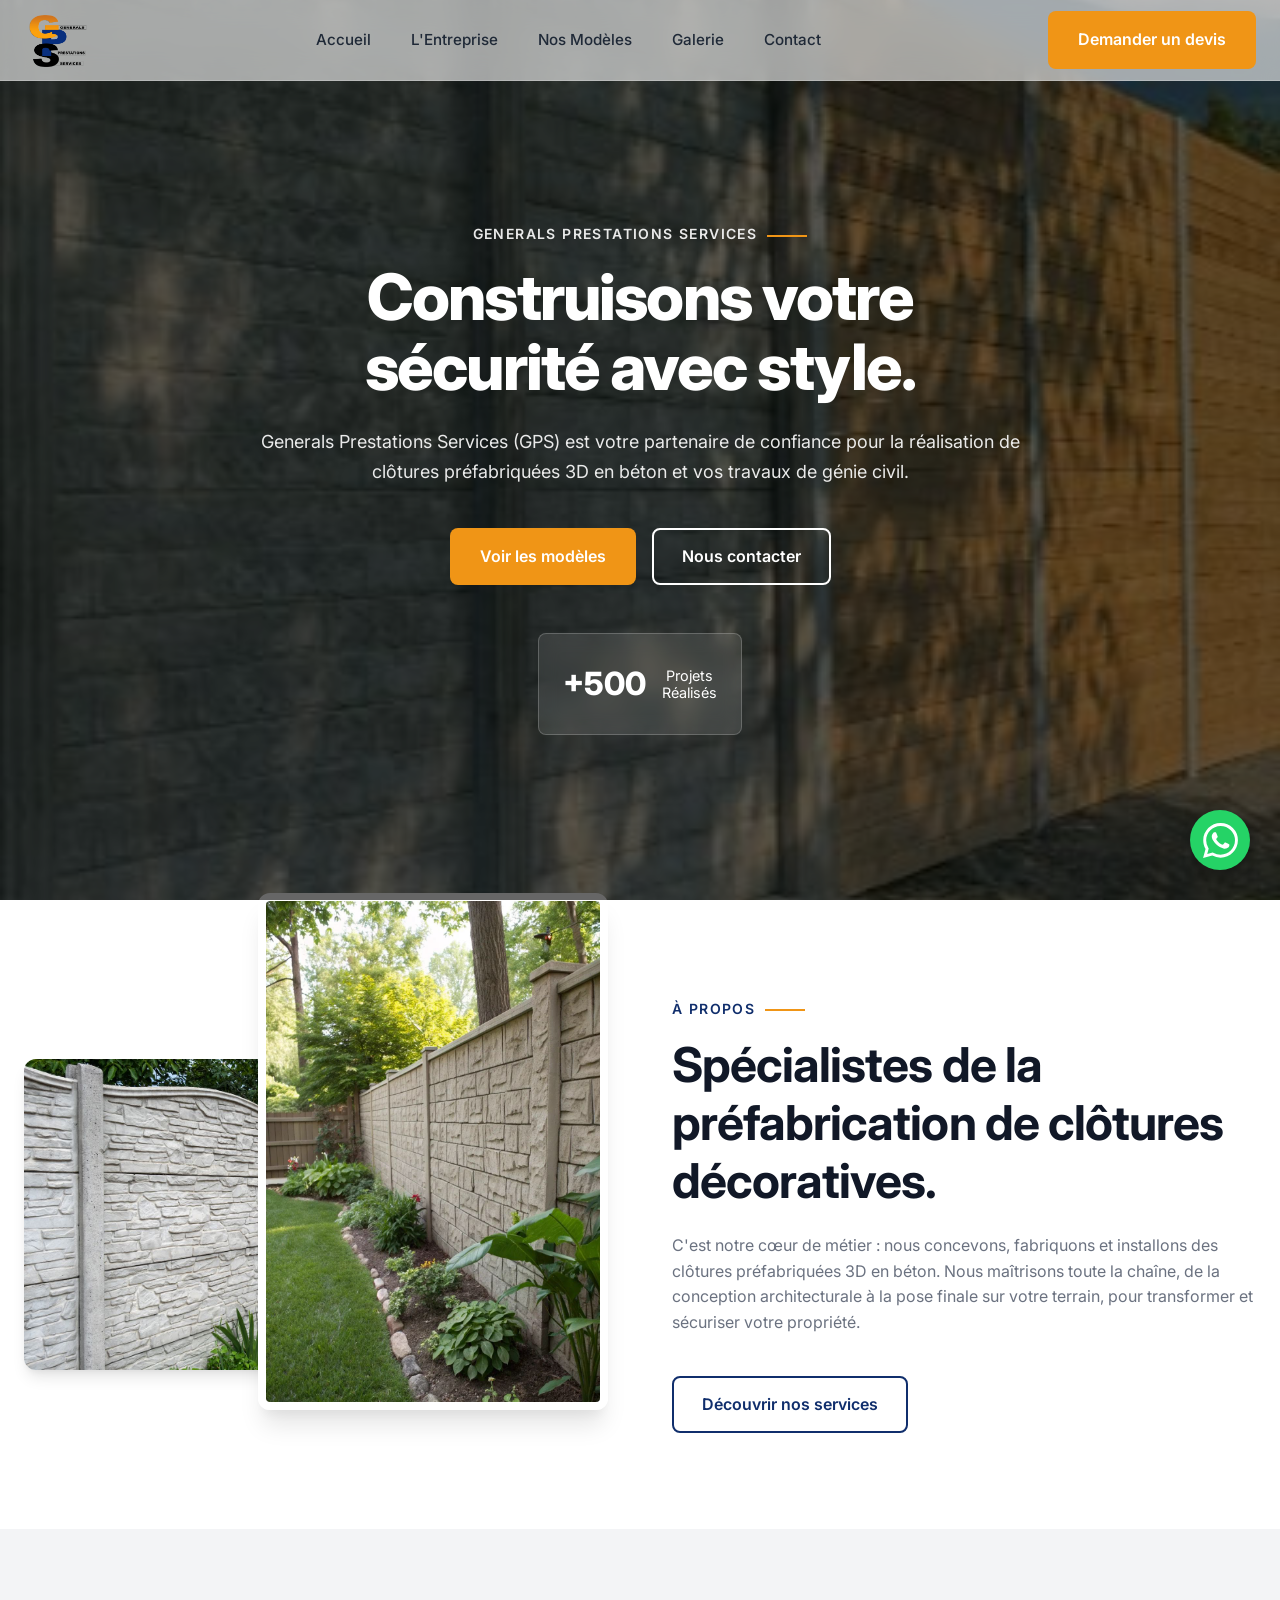
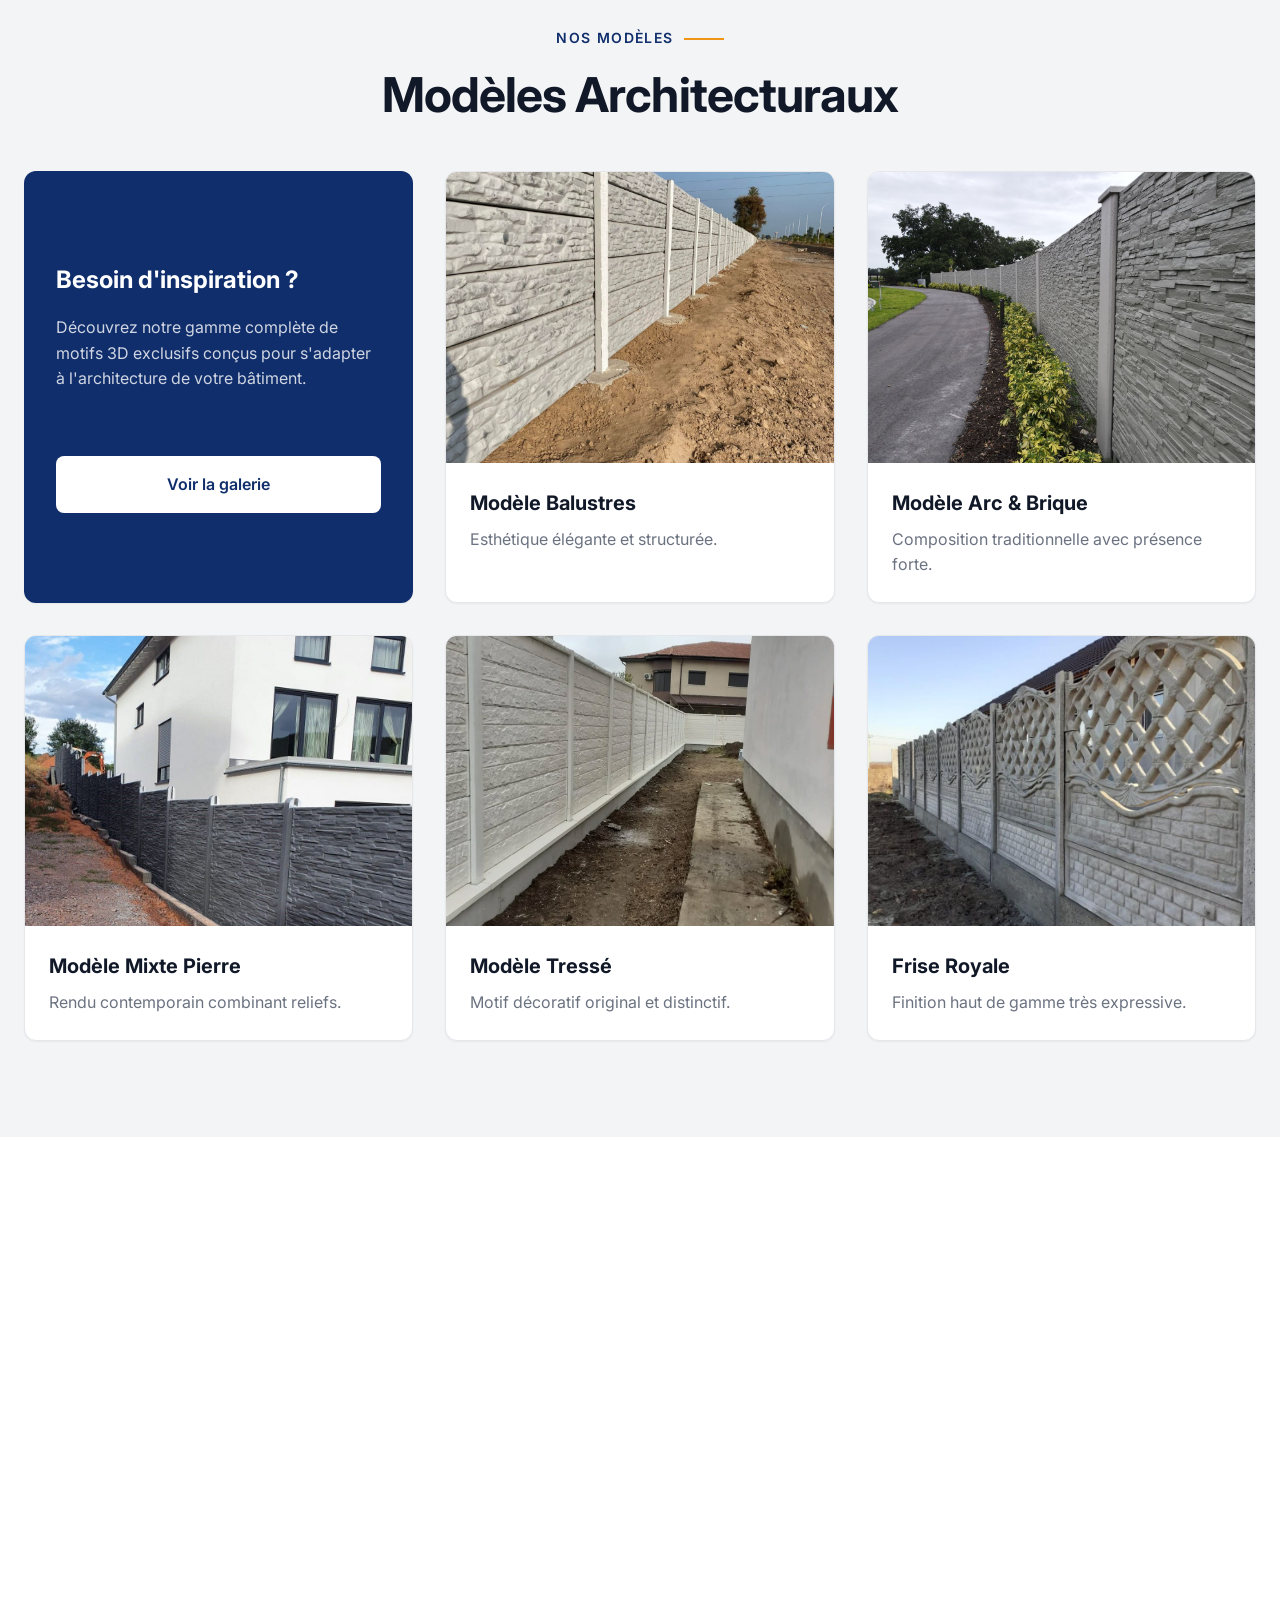
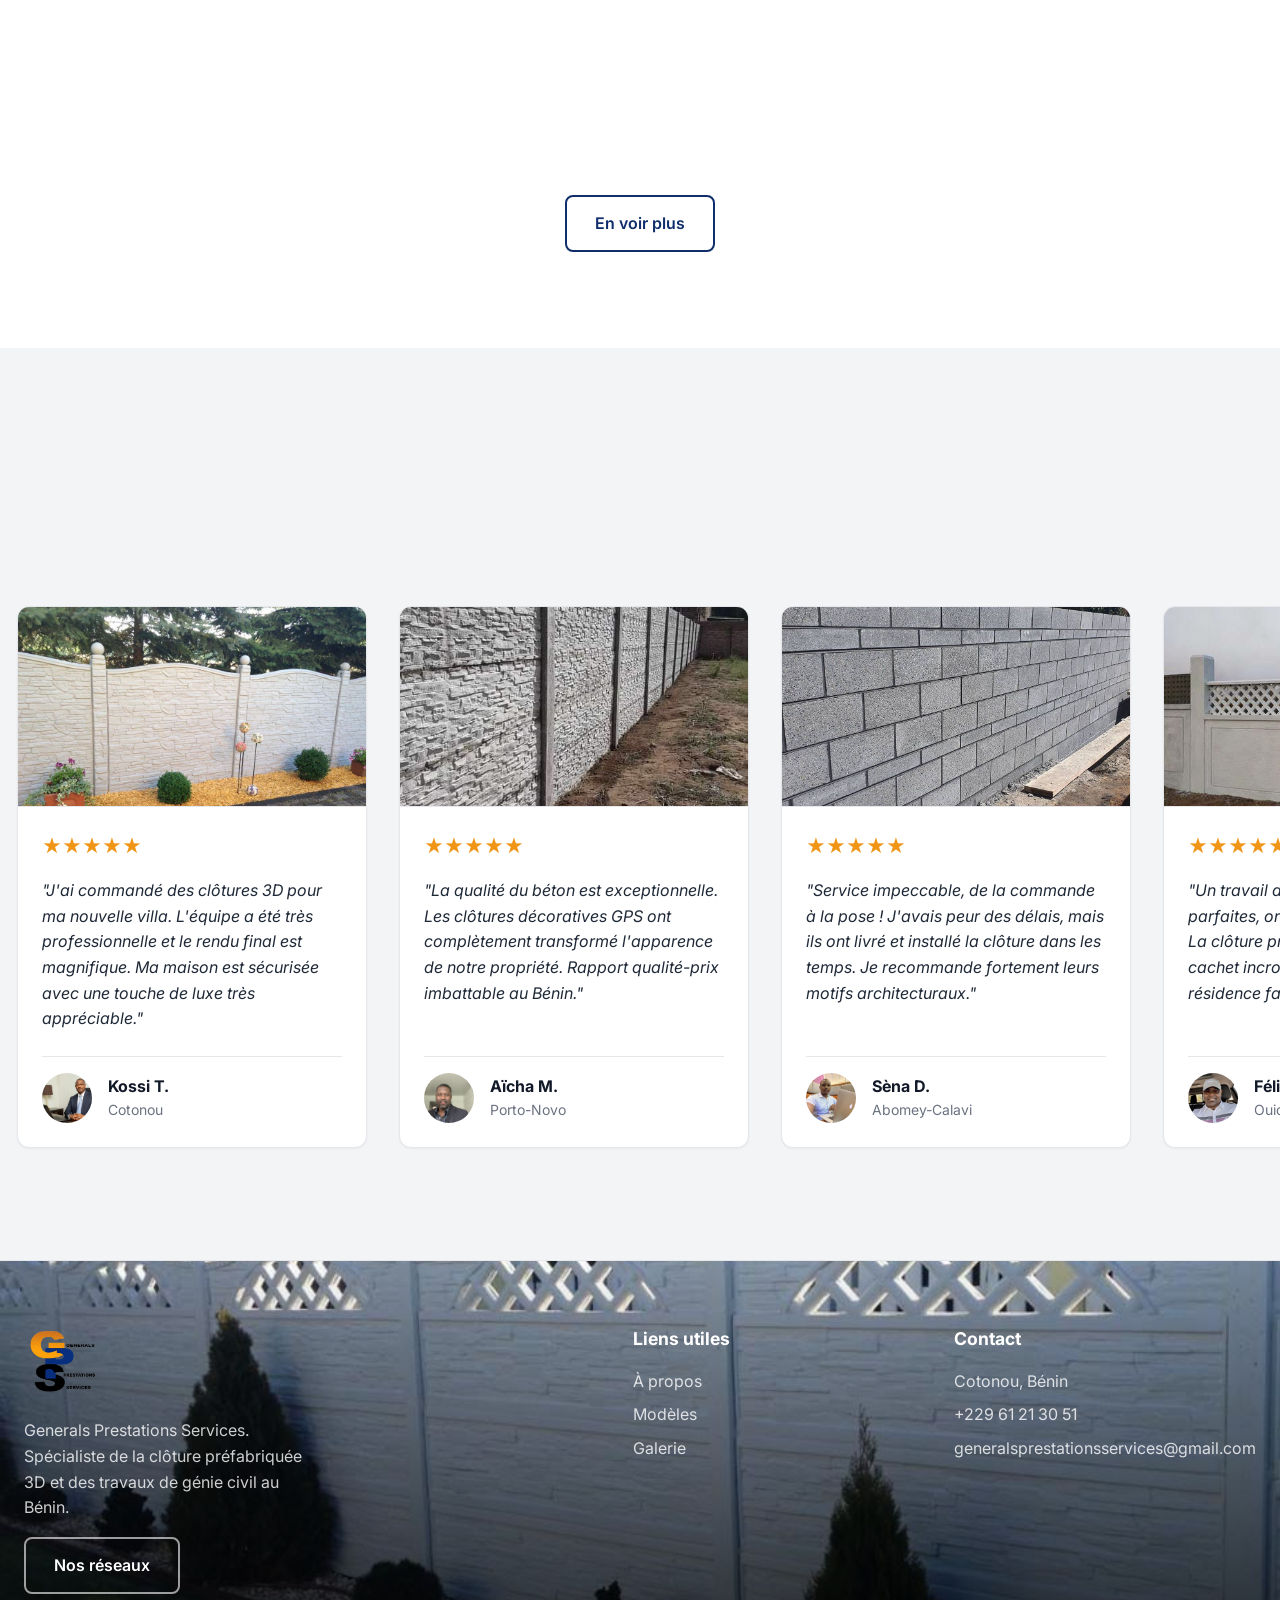
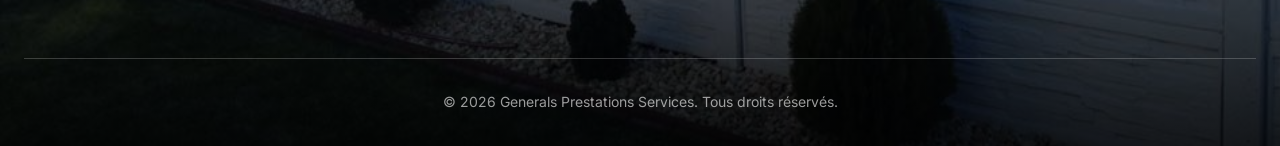
<file: index.html>
<!DOCTYPE html>
<html lang="fr">
<head>
  <meta charset="UTF-8">
  <meta name="viewport" content="width=device-width, initial-scale=1.0, viewport-fit=cover">
  <meta name="description" content="Generals Prestations Services — Conception et réalisation de clôtures préfabriquées 3D en béton au Bénin.">
  <title>Generals Prestations Services | BTP & Clôtures 3D</title>
  
  <link rel="preconnect" href="https://fonts.googleapis.com">
  <link rel="preconnect" href="https://fonts.gstatic.com" crossorigin>
  <link href="https://fonts.googleapis.com/css2?family=Inter:wght@400;500;600;700;800&display=swap" rel="stylesheet">
  
  <link rel="stylesheet" href="style.css">
</head>
<body>

  <!-- =============== NAVBAR =============== -->
  <nav class="navbar" id="navbar">
    <div class="container nav-container">
      <a href="#" class="nav-logo"><img src="assets/logo-gps.png" alt="Logo Generals Prestations Services"></a>
      
      <ul class="nav-links">
        <li><a href="#accueil" class="nav-link">Accueil</a></li>
        <li><a href="#entreprise" class="nav-link">L'Entreprise</a></li>
        <li><a href="#modeles" class="nav-link">Nos Modèles</a></li>
        <li><a href="#galerie" class="nav-link">Galerie</a></li>
        <li><a href="#" class="nav-link contact-trigger">Contact</a></li>
      </ul>
      
      <a href="#" class="btn btn-primary nav-cta contact-trigger">Demander un devis</a>
      
      <button class="nav-toggle" id="nav-toggle" aria-label="Menu">☰</button>
    </div>
  </nav>

  <!-- Mobile Menu -->
  <div class="mobile-menu" id="mobile-menu">
    <a href="#accueil" class="mobile-nav-link">Accueil</a>
    <a href="#entreprise" class="mobile-nav-link">L'Entreprise</a>
    <a href="#modeles" class="mobile-nav-link">Nos Modèles</a>
    <a href="#galerie" class="mobile-nav-link">Galerie</a>
    <a href="#" class="mobile-nav-link contact-trigger">Contact</a>
  </div>

  <!-- =============== HERO =============== -->
  <section class="hero" id="accueil">
    <div class="hero-bg-slideshow" id="hero-right-slider">
      <img src="Catalogue%202/entete1.jpg" class="right-slide active" alt="Entête 1">
      <img src="Catalogue%202/entete2.jpg%20.jpg" class="right-slide" alt="Entête 2">
      <img src="Catalogue%202/entete3.jpg" class="right-slide" alt="Entête 3">
      <img src="Catalogue%202/entete4.jpg" class="right-slide" alt="Entête 4">
    </div>
    <div class="hero-overlay-dark"></div>
    
    <div class="container hero-container" style="display: flex; flex-direction: column; justify-content: center; align-items: center; text-align: center; height: 100%;">
      <div class="hero-content reveal" style="max-width: 800px; z-index: 2;">
        <span class="section-tag" style="color: rgba(255,255,255,0.9);">Generals Prestations Services</span>
        <h1 class="title-xl" style="margin-bottom: 1.5rem; color: #fff;">Construisons votre<br>sécurité avec style.</h1>
        <p class="text-lead" style="margin-bottom: 2.5rem; color: rgba(255,255,255,0.9); margin-left: auto; margin-right: auto;">Generals Prestations Services (GPS) est votre partenaire de confiance pour la réalisation de clôtures préfabriquées 3D en béton et vos travaux de génie civil.</p>
        <div class="hero-buttons" style="justify-content: center;">
          <a href="#modeles" class="btn btn-primary">Voir les modèles</a>
          <a href="#" class="btn btn-outline contact-trigger" style="border-color: #fff; color: #fff;">Nous contacter</a>
        </div>
      </div>
      
      <div class="hero-floating-card reveal delay-200" style="position: relative; margin-top: 3rem; background: rgba(255,255,255,0.1); backdrop-filter: blur(10px); color: #fff; border: 1px solid rgba(255,255,255,0.2);">
        <div style="font-size: 2rem; font-weight: 800;">+500</div>
        <div style="font-size: 0.9rem; line-height: 1.2;">Projets<br>Réalisés</div>
      </div>
    </div>
  </section>

  <!-- =============== ABOUT =============== -->
  <section class="section" id="entreprise">
    <div class="container about-grid">
      <div class="about-images reveal">
        <img src="Catalogue%202/apropos1%20(1).jpg" alt="Chantier GPS" class="img-main" loading="lazy">
        <img src="Catalogue%202/apropos2.jpg" alt="Détail clôture" class="img-offset" loading="lazy">
      </div>
      
      <div class="about-text reveal delay-200">
        <span class="section-tag">À propos</span>
        <h2 class="title-lg" style="margin-bottom: 1.5rem;">Spécialistes de la préfabrication de clôtures décoratives.</h2>
        <p class="text-body" style="margin-bottom: 2.5rem;">C'est notre cœur de métier : nous concevons, fabriquons et installons des clôtures préfabriquées 3D en béton. Nous maîtrisons toute la chaîne, de la conception architecturale à la pose finale sur votre terrain, pour transformer et sécuriser votre propriété.</p>
          <a href="#" class="btn btn-outline contact-trigger">Découvrir nos services</a>
      </div>
    </div>
  </section>

  <!-- =============== FEATURED MODELS =============== -->
  <section class="section featured" id="modeles">
    <div class="container">
      <div class="reveal" style="text-align: center;">
        <span class="section-tag">Nos modèles</span>
        <h2 class="title-lg">Modèles Architecturaux</h2>
      </div>
      
      <div class="featured-grid">
        <!-- Solid Blue Card -->
        <div class="card card-blue reveal">
          <h3 class="card-title">Besoin d'inspiration ?</h3>
          <p>Découvrez notre gamme complète de motifs 3D exclusifs conçus pour s'adapter à l'architecture de votre bâtiment.</p>
          <a href="#galerie" class="btn btn-white" style="align-self: flex-start; max-width: none; color: var(--c-primary); background: white;">Voir la galerie</a>
        </div>
        
        <div class="card reveal delay-100">
          <img src="Catalogue%202/a3ae2917ea18633ed5f9cbd4299bae73.jpg" class="card-img model-trigger" alt="Modèle Balustres" loading="lazy" style="cursor: pointer;">
          <div class="card-content">
            <h3 class="card-title">Modèle Balustres</h3>
            <p class="text-body">Esthétique élégante et structurée.</p>
          </div>
        </div>
        
        <div class="card reveal delay-200">
          <img src="Catalogue%202/dc21aa13fc6b1ff0f33e8a939a3d5a94.jpg" class="card-img model-trigger" alt="Modèle Arc" loading="lazy" style="cursor: pointer;">
          <div class="card-content">
            <h3 class="card-title">Modèle Arc & Brique</h3>
            <p class="text-body">Composition traditionnelle avec présence forte.</p>
          </div>
        </div>

        <div class="card reveal">
          <img src="Catalogue%202/1c47a2d5dd9d1c1f57262ceb048e1598.jpg" class="card-img model-trigger" alt="Modèle Mixte" loading="lazy" style="cursor: pointer;">
          <div class="card-content">
            <h3 class="card-title">Modèle Mixte Pierre</h3>
            <p class="text-body">Rendu contemporain combinant reliefs.</p>
          </div>
        </div>

        <div class="card reveal delay-100">
          <img src="Catalogue%201/7d865f6038ffd629a439b2d85060d0ba.jpg" class="card-img model-trigger" alt="Modèle Tressé" loading="lazy" style="cursor: pointer;">
          <div class="card-content">
            <h3 class="card-title">Modèle Tressé</h3>
            <p class="text-body">Motif décoratif original et distinctif.</p>
          </div>
        </div>

        <div class="card reveal delay-200">
          <img src="Catalogue%201/405d8053b51b3b51fa4766822c4c070f.jpg" class="card-img model-trigger" alt="Frise" loading="lazy" style="cursor: pointer;">
          <div class="card-content">
            <h3 class="card-title">Frise Royale</h3>
            <p class="text-body">Finition haut de gamme très expressive.</p>
          </div>
        </div>
      </div>
    </div>
  </section>

  <!-- =============== GALLERY (Horizontal Slider) =============== -->
  <section class="section gallery-section" id="galerie">
    <div class="container reveal">
      <span class="section-tag">Nos Réalisations</span>
      <h2 class="title-lg" style="margin-bottom: 2rem;">Quelques unes de nos réalisations</h2>
    </div>
    
    <div class="gallery-slider reveal delay-100">
      <div class="gallery-slide" style="margin-left: max(1.5rem, calc((100vw - 1280px) / 2));"><img src="Catalogue%201/cloture-1.jpg" alt="Installation 1" loading="lazy" class="gallery-trigger" style="cursor: pointer;"></div>
      <div class="gallery-slide"><img src="Catalogue%202/585162d1ed43480965e025c587f18c16.jpg" alt="Installation 2" loading="lazy" class="gallery-trigger" style="cursor: pointer;"></div>
      <div class="gallery-slide"><img src="Catalogue%201/cloture-2.jpg" alt="Installation 3" loading="lazy" class="gallery-trigger" style="cursor: pointer;"></div>
      <div class="gallery-slide"><img src="Catalogue%201/cloture-3.jpg" alt="Installation 4" loading="lazy" class="gallery-trigger" style="cursor: pointer;"></div>
      <div class="gallery-slide"><img src="Catalogue%201/cloture-4.jpg" alt="Installation 5" loading="lazy" class="gallery-trigger" style="cursor: pointer;"></div>
      <div class="gallery-slide"><img src="Catalogue%201/photo4.jpg" alt="Installation 6" loading="lazy" class="gallery-trigger" style="cursor: pointer;"></div>
      <div class="gallery-slide"><img src="Catalogue%201/photo5.jpg" alt="Installation 7" loading="lazy" class="gallery-trigger" style="cursor: pointer;"></div>
      <div class="gallery-slide" style="margin-right: max(1.5rem, calc((100vw - 1280px) / 2));"><img src="Catalogue%201/photo6.jpg" alt="Installation 8" loading="lazy" class="gallery-trigger" style="cursor: pointer;"></div>
    </div>
    
    <div style="text-align: center; margin-top: 3rem;">
      <a href="https://www.tiktok.com/@generals.prestati5?_r=1&_t=ZS-9AIy2JhXT7d" target="_blank" rel="noopener noreferrer" class="btn btn-outline">En voir plus</a>
    </div>
  </section>

  <!-- =============== TESTIMONIALS (Avis Clients Ultra Premium) =============== -->
  <section class="section" id="avis-clients" style="background-color: var(--c-gray-100); overflow: hidden;">
    <div class="container">
      <div class="reveal" style="text-align: center;">
        <span class="section-tag">Avis Clients</span>
        <h2 class="title-lg">Ils nous font confiance</h2>
      </div>
      
      <div class="testimonials-marquee-container reveal delay-100" id="testimonials-container">
        <div class="testimonials-marquee-track" id="testimonials-track">
          <!-- ORIGINAL SET OF 6 -->
          <div class="testimonial-card">
            <img src="Avis%20clients/45e2a11aec1482d05935fef3e4b47025.jpg" alt="Projet Clôture Cotonou" class="testimonial-project-img" loading="lazy">
            <div class="testimonial-content">
              <div class="testimonial-stars">★★★★★</div>
              <p class="testimonial-text">"J'ai commandé des clôtures 3D pour ma nouvelle villa. L'équipe a été très professionnelle et le rendu final est magnifique. Ma maison est sécurisée avec une touche de luxe très appréciable."</p>
              <div class="testimonial-footer">
                <img src="Avis%20clients/avatar/789e3c79419d714d1623d04c05213a05.jpg" alt="Avis client Kossi" class="testimonial-avatar" loading="lazy">
                <div>
                  <div class="testimonial-name">Kossi T.</div>
                  <div class="testimonial-city">Cotonou</div>
                </div>
              </div>
            </div>
          </div>
          
          <div class="testimonial-card">
            <img src="Avis%20clients/8945dc18b3a597184b7ee991b565fc72.jpg" alt="Projet Clôture Porto-Novo" class="testimonial-project-img" loading="lazy">
            <div class="testimonial-content">
              <div class="testimonial-stars">★★★★★</div>
              <p class="testimonial-text">"La qualité du béton est exceptionnelle. Les clôtures décoratives GPS ont complètement transformé l'apparence de notre propriété. Rapport qualité-prix imbattable au Bénin."</p>
              <div class="testimonial-footer">
                <img src="Avis%20clients/avatar/88bb53f26dbdc8136f9384cc450128a3.jpg" alt="Avis client Aïcha" class="testimonial-avatar" loading="lazy">
                <div>
                  <div class="testimonial-name">Aïcha M.</div>
                  <div class="testimonial-city">Porto-Novo</div>
                </div>
              </div>
            </div>
          </div>

          <div class="testimonial-card">
            <img src="Avis%20clients/a39466add378f6068ba4bd8b3d1769b4.jpg" alt="Projet Clôture Abomey-Calavi" class="testimonial-project-img" loading="lazy">
            <div class="testimonial-content">
              <div class="testimonial-stars">★★★★★</div>
              <p class="testimonial-text">"Service impeccable, de la commande à la pose ! J'avais peur des délais, mais ils ont livré et installé la clôture dans les temps. Je recommande fortement leurs motifs architecturaux."</p>
              <div class="testimonial-footer">
                <img src="Avis%20clients/avatar/a1204e0170e61fdf2a5af9b35c700935.jpg" alt="Avis client Sèna" class="testimonial-avatar" loading="lazy">
                <div>
                  <div class="testimonial-name">Sèna D.</div>
                  <div class="testimonial-city">Abomey-Calavi</div>
                </div>
              </div>
            </div>
          </div>

          <div class="testimonial-card">
            <img src="Avis%20clients/b419dc879b2caaaa558a649657293b4c.jpg" alt="Projet Clôture Ouidah" class="testimonial-project-img" loading="lazy">
            <div class="testimonial-content">
              <div class="testimonial-stars">★★★★★</div>
              <p class="testimonial-text">"Un travail d'orfèvre. Les finitions sont parfaites, on sent vraiment l'expertise. La clôture préfabriquée donne un cachet incroyable et sécurisant à notre résidence familiale."</p>
              <div class="testimonial-footer">
                <img src="Avis%20clients/avatar/cfd35b79d09bea93a72ece0df8f7f89c.jpg" alt="Avis client Félicien" class="testimonial-avatar" loading="lazy">
                <div>
                  <div class="testimonial-name">Félicien A.</div>
                  <div class="testimonial-city">Ouidah</div>
                </div>
              </div>
            </div>
          </div>

          <div class="testimonial-card">
            <img src="Avis%20clients/e0ec92a0f2700917f58881c7819751ac.jpg" alt="Projet Clôture Bohicon" class="testimonial-project-img" loading="lazy">
            <div class="testimonial-content">
              <div class="testimonial-stars">★★★★★</div>
              <p class="testimonial-text">"Très satisfait de ma clôture. Résistance et esthétique sont au rendez-vous. C'est l'entreprise qu'il faut pour vos travaux d'embellissement extérieur au Bénin."</p>
              <div class="testimonial-footer">
                <img src="Avis%20clients/avatar/f5b48dd7919a121eea5dba25faf7dd47.jpg" alt="Avis client Mahougnon" class="testimonial-avatar" loading="lazy">
                <div>
                  <div class="testimonial-name">Mahougnon K.</div>
                  <div class="testimonial-city">Bohicon</div>
                </div>
              </div>
            </div>
          </div>

          <div class="testimonial-card">
            <img src="Avis%20clients/e98e458f5d383aad2c471319ea375db4.jpg" alt="Projet Clôture Parakou" class="testimonial-project-img" loading="lazy">
            <div class="testimonial-content">
              <div class="testimonial-stars">★★★★★</div>
              <p class="testimonial-text">"Des professionnels à l'écoute de nos besoins. Ils ont su me conseiller le meilleur modèle pour mon terrain. L'installation a été rapide, propre et le résultat est sans appel."</p>
              <div class="testimonial-footer">
                <img src="Avis%20clients/avatar/f90e1ac9e5f0ba68f8f800de051eec57.jpg" alt="Avis client Gbêtondji" class="testimonial-avatar" loading="lazy">
                <div>
                  <div class="testimonial-name">Gbêtondji H.</div>
                  <div class="testimonial-city">Parakou</div>
                </div>
              </div>
            </div>
          </div>

          <!-- DUPLICATED SET OF 6 (For seamless infinite marquee) -->
          <div class="testimonial-card">
            <img src="Avis%20clients/45e2a11aec1482d05935fef3e4b47025.jpg" alt="Projet Clôture Cotonou" class="testimonial-project-img" loading="lazy">
            <div class="testimonial-content">
              <div class="testimonial-stars">★★★★★</div>
              <p class="testimonial-text">"J'ai commandé des clôtures 3D pour ma nouvelle villa. L'équipe a été très professionnelle et le rendu final est magnifique. Ma maison est sécurisée avec une touche de luxe très appréciable."</p>
              <div class="testimonial-footer">
                <img src="Avis%20clients/avatar/789e3c79419d714d1623d04c05213a05.jpg" alt="Avis client Kossi" class="testimonial-avatar" loading="lazy">
                <div>
                  <div class="testimonial-name">Kossi T.</div>
                  <div class="testimonial-city">Cotonou</div>
                </div>
              </div>
            </div>
          </div>
          
          <div class="testimonial-card">
            <img src="Avis%20clients/8945dc18b3a597184b7ee991b565fc72.jpg" alt="Projet Clôture Porto-Novo" class="testimonial-project-img" loading="lazy">
            <div class="testimonial-content">
              <div class="testimonial-stars">★★★★★</div>
              <p class="testimonial-text">"La qualité du béton est exceptionnelle. Les clôtures décoratives GPS ont complètement transformé l'apparence de notre propriété. Rapport qualité-prix imbattable au Bénin."</p>
              <div class="testimonial-footer">
                <img src="Avis%20clients/avatar/88bb53f26dbdc8136f9384cc450128a3.jpg" alt="Avis client Aïcha" class="testimonial-avatar" loading="lazy">
                <div>
                  <div class="testimonial-name">Aïcha M.</div>
                  <div class="testimonial-city">Porto-Novo</div>
                </div>
              </div>
            </div>
          </div>

          <div class="testimonial-card">
            <img src="Avis%20clients/a39466add378f6068ba4bd8b3d1769b4.jpg" alt="Projet Clôture Abomey-Calavi" class="testimonial-project-img" loading="lazy">
            <div class="testimonial-content">
              <div class="testimonial-stars">★★★★★</div>
              <p class="testimonial-text">"Service impeccable, de la commande à la pose ! J'avais peur des délais, mais ils ont livré et installé la clôture dans les temps. Je recommande fortement leurs motifs architecturaux."</p>
              <div class="testimonial-footer">
                <img src="Avis%20clients/avatar/a1204e0170e61fdf2a5af9b35c700935.jpg" alt="Avis client Sèna" class="testimonial-avatar" loading="lazy">
                <div>
                  <div class="testimonial-name">Sèna D.</div>
                  <div class="testimonial-city">Abomey-Calavi</div>
                </div>
              </div>
            </div>
          </div>

          <div class="testimonial-card">
            <img src="Avis%20clients/b419dc879b2caaaa558a649657293b4c.jpg" alt="Projet Clôture Ouidah" class="testimonial-project-img" loading="lazy">
            <div class="testimonial-content">
              <div class="testimonial-stars">★★★★★</div>
              <p class="testimonial-text">"Un travail d'orfèvre. Les finitions sont parfaites, on sent vraiment l'expertise. La clôture préfabriquée donne un cachet incroyable et sécurisant à notre résidence familiale."</p>
              <div class="testimonial-footer">
                <img src="Avis%20clients/avatar/cfd35b79d09bea93a72ece0df8f7f89c.jpg" alt="Avis client Félicien" class="testimonial-avatar" loading="lazy">
                <div>
                  <div class="testimonial-name">Félicien A.</div>
                  <div class="testimonial-city">Ouidah</div>
                </div>
              </div>
            </div>
          </div>

          <div class="testimonial-card">
            <img src="Avis%20clients/e0ec92a0f2700917f58881c7819751ac.jpg" alt="Projet Clôture Bohicon" class="testimonial-project-img" loading="lazy">
            <div class="testimonial-content">
              <div class="testimonial-stars">★★★★★</div>
              <p class="testimonial-text">"Très satisfait de ma clôture. Résistance et esthétique sont au rendez-vous. C'est l'entreprise qu'il faut pour vos travaux d'embellissement extérieur au Bénin."</p>
              <div class="testimonial-footer">
                <img src="Avis%20clients/avatar/f5b48dd7919a121eea5dba25faf7dd47.jpg" alt="Avis client Mahougnon" class="testimonial-avatar" loading="lazy">
                <div>
                  <div class="testimonial-name">Mahougnon K.</div>
                  <div class="testimonial-city">Bohicon</div>
                </div>
              </div>
            </div>
          </div>

          <div class="testimonial-card">
            <img src="Avis%20clients/e98e458f5d383aad2c471319ea375db4.jpg" alt="Projet Clôture Parakou" class="testimonial-project-img" loading="lazy">
            <div class="testimonial-content">
              <div class="testimonial-stars">★★★★★</div>
              <p class="testimonial-text">"Des professionnels à l'écoute de nos besoins. Ils ont su me conseiller le meilleur modèle pour mon terrain. L'installation a été rapide, propre et le résultat est sans appel."</p>
              <div class="testimonial-footer">
                <img src="Avis%20clients/avatar/f90e1ac9e5f0ba68f8f800de051eec57.jpg" alt="Avis client Gbêtondji" class="testimonial-avatar" loading="lazy">
                <div>
                  <div class="testimonial-name">Gbêtondji H.</div>
                  <div class="testimonial-city">Parakou</div>
                </div>
              </div>
            </div>
          </div>
        </div>
      </div>
    </div>
  </section>

  <!-- =============== FOOTER =============== -->
  <footer class="footer">
    <div class="footer-bg-slideshow" id="footer-bg-slider">
      <img src="Catalogue%202/pieds%20de%20page%201.jpg" class="footer-slide active" alt="Footer bg">
      <img src="Catalogue%202/pieds%20de%20page2.jpg" class="footer-slide" alt="Footer bg">
    </div>
    <div class="footer-overlay"></div>
    <div class="container footer-content-wrapper">
      <div class="footer-grid">
        <div>
          <a href="#" class="footer-logo" style="display:inline-block;"><img src="assets/logo-gps.png" alt="Logo Generals Prestations Services"></a>
          <p class="text-body" style="max-width: 300px; color: rgba(255,255,255,0.8); margin-bottom: 1rem;">Generals Prestations Services.<br>Spécialiste de la clôture préfabriquée 3D et des travaux de génie civil au Bénin.</p>
          <div style="margin-top: 1rem;">
            <a href="https://www.tiktok.com/@generals.prestati5?_r=1&_t=ZS-9AIy2JhXT7d" target="_blank" rel="noopener noreferrer" class="btn btn-outline" style="border-color: rgba(255,255,255,0.6); color: white;">Nos réseaux</a>
          </div>
        </div>
        <div>
          <h4 class="title-md" style="font-size: 1.1rem; margin-bottom: 1rem; color: #fff;">Liens utiles</h4>
          <ul style="list-style: none; display: flex; flex-direction: column; gap: 0.5rem; color: rgba(255,255,255,0.8);">
            <li><a href="#entreprise">À propos</a></li>
            <li><a href="#modeles">Modèles</a></li>
            <li><a href="#galerie">Galerie</a></li>
          </ul>
        </div>
        <div>
          <h4 class="title-md" style="font-size: 1.1rem; margin-bottom: 1rem; color: #fff;">Contact</h4>
          <ul style="list-style: none; display: flex; flex-direction: column; gap: 0.5rem; color: rgba(255,255,255,0.8);">
            <li>Cotonou, Bénin</li>
            <li><a href="tel:+22961213051">+229 61 21 30 51</a></li>
            <li><a href="mailto:generalsprestationsservices@gmail.com">generalsprestationsservices@gmail.com</a></li>
          </ul>
        </div>
      </div>
      
      <div class="footer-bottom" style="border-color: rgba(255,255,255,0.2); color: rgba(255,255,255,0.6);">
        <p>&copy; 2026 Generals Prestations Services. Tous droits réservés.</p>
      </div>
    </div>
  </footer>

  <!-- Modal Models -->
  <div class="modal-gallery" id="modal-models">
    <button class="modal-close" id="modal-models-close">&times;</button>
    <div class="modal-slider-container">
      <button class="modal-nav modal-prev" id="modal-models-prev">&#10094;</button>
      <div class="modal-slider" id="modal-models-slider">
        <div class="modal-slide"><img src="Catalogue%202/a3ae2917ea18633ed5f9cbd4299bae73.jpg" alt="Modèle"></div>
        <div class="modal-slide"><img src="Catalogue%202/dc21aa13fc6b1ff0f33e8a939a3d5a94.jpg" alt="Modèle"></div>
        <div class="modal-slide"><img src="Catalogue%202/1c47a2d5dd9d1c1f57262ceb048e1598.jpg" alt="Modèle"></div>
        <div class="modal-slide"><img src="Catalogue%201/7d865f6038ffd629a439b2d85060d0ba.jpg" alt="Modèle"></div>
        <div class="modal-slide"><img src="Catalogue%201/405d8053b51b3b51fa4766822c4c070f.jpg" alt="Modèle"></div>
      </div>
      <button class="modal-nav modal-next" id="modal-models-next">&#10095;</button>
    </div>
  </div>

  <!-- Contact Modal -->
  <div class="contact-modal-overlay" id="contact-modal">
    <div class="contact-modal-content">
      <button class="contact-modal-close" id="contact-modal-close">&times;</button>
      <h2>Demander un Devis</h2>
      <form id="premium-contact-form">
        <div class="form-group">
          <input type="text" id="contact-name" class="form-control" placeholder="Votre nom" required>
        </div>
        <div class="form-group">
          <input type="tel" id="contact-phone" class="form-control" placeholder="Numéro de téléphone" required>
        </div>
        <div class="form-group">
          <select id="contact-service" class="form-control" required>
            <option value="Clôture 3D Décorative">Clôture 3D Décorative</option>
            <option value="Travaux BTP">Travaux BTP / Génie civil</option>
            <option value="Autre">Autre</option>
          </select>
        </div>
        <div class="form-group">
          <textarea id="contact-message" class="form-control" rows="4" placeholder="Détails de votre projet..."></textarea>
        </div>
        <button type="submit" class="btn btn-primary" style="width: 100%;" id="form-submit">Envoyer via WhatsApp</button>
      </form>
    </div>
  </div>

  <!-- Floating WhatsApp -->
  <a href="https://wa.me/22961213051" target="_blank" rel="noopener noreferrer" class="floating-whatsapp">
    <svg viewBox="0 0 24 24"><path d="M17.472 14.382c-.297-.149-1.758-.867-2.03-.967-.273-.099-.471-.148-.67.15-.197.297-.767.966-.94 1.164-.173.199-.347.223-.644.075-.297-.15-1.255-.463-2.39-1.475-.883-.788-1.48-1.761-1.653-2.059-.173-.297-.018-.458.13-.606.134-.133.298-.347.446-.52.149-.174.198-.298.298-.497.099-.198.05-.371-.025-.52-.075-.149-.669-1.612-.916-2.207-.242-.579-.487-.5-.669-.51a12.8 12.8 0 0 0-.57-.01c-.198 0-.52.074-.792.372-.272.297-1.04 1.016-1.04 2.479 0 1.462 1.065 2.875 1.213 3.074.149.198 2.096 3.2 5.077 4.487.709.306 1.262.489 1.694.625.712.227 1.36.195 1.871.118.571-.085 1.758-.719 2.006-1.413.248-.694.248-1.289.173-1.413-.074-.124-.272-.198-.57-.347m-5.421 7.403h-.004a9.87 9.87 0 0 1-5.031-1.378l-.361-.214-3.741.982.998-3.648-.235-.374a9.86 9.86 0 0 1-1.51-5.26c.001-5.45 4.436-9.884 9.888-9.884 2.64 0 5.122 1.03 6.988 2.898a9.825 9.825 0 0 1 2.893 6.994c-.003 5.45-4.437 9.884-9.885 9.884m8.413-18.297A11.815 11.815 0 0 0 12.05 0C5.495 0 .16 5.335.157 11.892c0 2.096.547 4.142 1.588 5.945L.057 24l6.305-1.654a11.882 11.882 0 0 0 5.683 1.448h.005c6.554 0 11.89-5.335 11.893-11.893a11.821 11.821 0 0 0-3.48-8.413Z"/></svg>
  </a>

  <script src="script.js"></script>
  <div class="modal-gallery" id="modal-gallery">
    <button class="modal-close" id="modal-close">&times;</button>
    <div class="modal-slider-container">
      <button class="modal-nav modal-prev" id="modal-prev">&#10094;</button>
      <div class="modal-slider" id="modal-slider">
        <!-- These slides will be populated by Catalogue 1 images -->
        <div class="modal-slide"><img src="Catalogue%201/cloture-1.jpg" alt="Realisation"></div>
        <div class="modal-slide"><img src="Catalogue%201/cloture-2.jpg" alt="Realisation"></div>
        <div class="modal-slide"><img src="Catalogue%201/cloture-3.jpg" alt="Realisation"></div>
        <div class="modal-slide"><img src="Catalogue%201/cloture-4.jpg" alt="Realisation"></div>
        <div class="modal-slide"><img src="Catalogue%201/cloture-5.jpg" alt="Realisation"></div>
        <div class="modal-slide"><img src="Catalogue%201/photo4.jpg" alt="Realisation"></div>
        <div class="modal-slide"><img src="Catalogue%201/photo5.jpg" alt="Realisation"></div>
        <div class="modal-slide"><img src="Catalogue%201/photo6.jpg" alt="Realisation"></div>
        <div class="modal-slide"><img src="Catalogue%201/2026-10-05%2013.11.23.jpg" alt="Realisation"></div>
        <div class="modal-slide"><img src="Catalogue%201/2026-10-05%2013.11.53.jpg" alt="Realisation"></div>
        <div class="modal-slide"><img src="Catalogue%201/2026-10-05%2013.12.04.jpg" alt="Realisation"></div>
        <div class="modal-slide"><img src="Catalogue%201/2026-10-05%2013.12.10.jpg" alt="Realisation"></div>
        <div class="modal-slide"><img src="Catalogue%201/2026-10-05%2013.12.15.jpg" alt="Realisation"></div>
        <div class="modal-slide"><img src="Catalogue%201/2026-10-05%2013.12.32.jpg" alt="Realisation"></div>
        <div class="modal-slide"><img src="Catalogue%201/2026-10-05%2013.12.37.jpg" alt="Realisation"></div>
        <div class="modal-slide"><img src="Catalogue%201/2026-10-05%2013.12.42.jpg" alt="Realisation"></div>
        <div class="modal-slide"><img src="Catalogue%201/2026-10-05%2013.12.48.jpg" alt="Realisation"></div>
        <div class="modal-slide"><img src="Catalogue%201/2026-10-05%2013.12.56.jpg" alt="Realisation"></div>
        <div class="modal-slide"><img src="Catalogue%201/405d8053b51b3b51fa4766822c4c070f.jpg" alt="Realisation"></div>
        <div class="modal-slide"><img src="Catalogue%201/7d865f6038ffd629a439b2d85060d0ba.jpg" alt="Realisation"></div>
      </div>
      <button class="modal-nav modal-next" id="modal-next">&#10095;</button>
    </div>
  </div>

  <script src="script.js"></script>
</body>
</html>
</file>
<file: style.css>
/* ================================================
   GPS — Generals Prestation Services
   Modern Corporate Construction Theme (Blue & White)
   Inspiration: Jivanroc Dribbble Shot
   ================================================ */

:root {
  /* Colors - GPS Logo Theme */
  --c-primary: #102e6c; /* Navy Blue */
  --c-primary-hover: #173d8a;
  --c-secondary: #f09516; /* Orange/Gold */
  --c-secondary-hover: #cf7e0f;
  --c-dark: #111827;
  --c-gray-800: #1F2937;
  --c-gray-500: #6B7280;
  --c-gray-200: #E5E7EB;
  --c-gray-100: #F3F4F6;
  --c-bg: #FFFFFF;
  --c-white: #FFFFFF;

  /* Typography */
  --font-main: 'Inter', system-ui, sans-serif;
  
  --shadow-sm: 0 1px 2px 0 rgba(0, 0, 0, 0.05);
  --shadow-md: 0 4px 6px -1px rgba(0, 0, 0, 0.1), 0 2px 4px -1px rgba(0, 0, 0, 0.06);
  --shadow-lg: 0 10px 15px -3px rgba(0, 0, 0, 0.1), 0 4px 6px -2px rgba(0, 0, 0, 0.05);
  --shadow-xl: 0 20px 25px -5px rgba(0, 0, 0, 0.1), 0 10px 10px -5px rgba(0, 0, 0, 0.04);
  
  --radius-sm: 4px;
  --radius-md: 8px;
  --radius-lg: 12px;
  
  --space-xs: 0.5rem;
  --space-sm: 1rem;
  --space-md: 2rem;
  --space-lg: 4rem;
  --space-xl: 6rem;
  --space-2xl: 10rem;
}

* { box-sizing: border-box; margin: 0; padding: 0; }
html {
  scroll-behavior: smooth;
  font-size: 16px;
  overflow-x: hidden;
  max-width: 100vw;
}
body {
  font-family: var(--font-main);
  color: var(--c-gray-800);
  background-color: var(--c-bg);
  line-height: 1.6;
  overflow-x: hidden;
  max-width: 100vw;
}
img { max-width: 100%; height: auto; display: block; }
a { text-decoration: none; color: inherit; }

/* ---- Typography ---- */
.title-xl { font-size: clamp(2.5rem, 5vw, 4rem); font-weight: 800; line-height: 1.1; color: var(--c-dark); letter-spacing: -0.03em; }
.title-lg { font-size: clamp(2rem, 4vw, 3rem); font-weight: 700; line-height: 1.2; color: var(--c-dark); letter-spacing: -0.02em; }
.title-md { font-size: 1.5rem; font-weight: 700; color: var(--c-dark); }
.text-lead { font-size: 1.125rem; color: var(--c-gray-500); line-height: 1.7; }
.text-body { font-size: 1rem; color: var(--c-gray-500); }
.section-tag {
  display: inline-block;
  font-size: 0.875rem;
  font-weight: 600;
  color: var(--c-primary);
  text-transform: uppercase;
  letter-spacing: 0.1em;
  margin-bottom: 1rem;
}
.section-tag::after {
  content: ''; display: inline-block; width: 40px; height: 2px;
  background-color: var(--c-secondary); margin-left: 10px; vertical-align: middle;
}

/* ---- Layout & Components ---- */
.container { width: 100%; max-width: 1280px; margin: 0 auto; padding: 0 1.5rem; }
.section { padding: var(--space-xl) 0; }

.btn {
  display: inline-flex; align-items: center; justify-content: center;
  padding: 14px 28px; font-weight: 600; border-radius: var(--radius-md);
  transition: all 0.3s ease; cursor: pointer; border: 2px solid transparent;
}
.btn-primary { background-color: var(--c-secondary); color: var(--c-white); }
.btn-primary:hover { background-color: var(--c-secondary-hover); transform: translateY(-2px); box-shadow: var(--shadow-md); }
.btn-outline { border-color: var(--c-primary); color: var(--c-primary); background: transparent; }
.btn-outline:hover { background-color: var(--c-primary); color: var(--c-white); }

/* ---- Navbar ---- */
.navbar {
  position: fixed; top: 0; left: 0; width: 100%; z-index: 100;
  background: rgba(255, 255, 255, 0.6);
  backdrop-filter: blur(15px);
  -webkit-backdrop-filter: blur(15px);
  border-bottom: 1px solid rgba(255, 255, 255, 0.2);
  transition: all 0.3s;
}
.nav-container { display: flex; justify-content: space-between; align-items: center; height: 80px; }
.nav-logo { display: flex; align-items: center; }
.nav-logo img { height: 60px; width: auto; object-fit: contain; }
.footer-logo img { height: 70px; margin-bottom: 1rem; }
.nav-links { display: flex; gap: 2.5rem; list-style: none; }
.nav-link { font-weight: 500; color: var(--c-gray-800); font-size: 0.95rem; transition: color 0.3s; }
.nav-link:hover { color: var(--c-primary); }
.nav-toggle { display: none; background: none; border: none; font-size: 1.5rem; cursor: pointer; color: var(--c-dark); }

@media (max-width: 992px) {
  .nav-links, .nav-cta { display: none; }
  .nav-toggle { display: block; }
}

/* ---- Hero Section ---- */
.hero {
  padding-top: 120px;
  padding-bottom: var(--space-lg);
  position: relative;
  overflow: hidden;
  min-height: 100vh;
  display: flex;
  flex-direction: column;
}

/* Background Slideshow in Hero */
.hero-bg-slideshow {
  position: absolute;
  top: 0; left: 0; width: 100%; height: 100%;
  z-index: 0;
}
.right-slide {
  position: absolute;
  top: 0; left: 0; width: 100%; height: 100%;
  object-fit: cover;
  opacity: 0;
  transition: opacity 2s ease-in-out;
}
.right-slide.active {
  opacity: 1;
}

/* Overlay for text readability */
.hero-overlay-dark {
  position: absolute;
  top: 0; left: 0; width: 100%; height: 100%;
  background: rgba(0, 0, 0, 0.6);
  z-index: 1;
}

.hero-container {
  display: flex;
  flex-direction: column;
  justify-content: center;
  align-items: center;
  flex: 1;
  position: relative;
  z-index: 2;
}
.hero-content {
  position: relative;
  z-index: 2;
  text-align: center;
}

.hero-buttons {
  display: flex;
  gap: 1rem;
  flex-wrap: wrap;
}
@media (max-width: 767px) {
  .hero-buttons .btn {
    padding: 10px 16px;
    font-size: 0.9rem;
    width: 100%;
  }
}
/* The floating blue contact card on the hero like in the screenshot */
.hero-floating-card {
  display: flex;
  padding: 1.5rem;
  border-radius: var(--radius-md);
  gap: 1rem;
  align-items: center;
}
@media (max-width: 992px) {
  .hero-floating-card { display: none; }
}

/* ---- About / Manifeste ---- */
.about-grid {
  display: grid;
  grid-template-columns: 1fr;
  gap: 4rem;
  align-items: center;
}
@media (min-width: 992px) {
  .about-grid { grid-template-columns: 1fr 1fr; }
}
.about-images {
  position: relative;
}
.img-main {
  border-radius: var(--radius-lg);
  box-shadow: var(--shadow-lg);
  width: 80%;
}
.img-offset {
  position: absolute;
  bottom: -40px;
  right: 0;
  width: 60%;
  border-radius: var(--radius-lg);
  box-shadow: var(--shadow-xl);
  border: 8px solid var(--c-white);
}

/* ---- Featured Models (Cards grid like screenshot) ---- */
.featured {
  background-color: var(--c-gray-100);
}
.featured-grid {
  display: grid;
  grid-template-columns: 1fr;
  gap: 2rem;
  margin-top: 3rem;
}
@media (min-width: 768px) {
  .featured-grid { grid-template-columns: repeat(2, 1fr); }
}
@media (min-width: 1024px) {
  .featured-grid { grid-template-columns: repeat(3, 1fr); }
}
.card {
  background: var(--c-white);
  border-radius: var(--radius-lg);
  overflow: hidden;
  box-shadow: var(--shadow-sm);
  transition: box-shadow 0.3s, transform 0.3s;
  border: 1px solid var(--c-gray-200);
}
.card:hover {
  box-shadow: var(--shadow-lg);
  transform: translateY(-5px);
}
.card-img {
  width: 100%;
  aspect-ratio: 4/3;
  object-fit: cover;
}
.card-content {
  padding: 1.5rem;
}
.card-title {
  font-size: 1.25rem;
  font-weight: 700;
  color: var(--c-dark);
  margin-bottom: 0.5rem;
}
/* The solid blue card from screenshot */
.card-blue {
  background-color: var(--c-primary);
  color: var(--c-white);
  display: flex;
  flex-direction: column;
  justify-content: center;
  padding: 2rem;
  border: none;
}
.card-blue .card-title { color: var(--c-white); font-size: 1.5rem; margin-bottom: 1rem;}
.card-blue p { color: rgba(255,255,255,0.8); margin-bottom: 2rem; }

/* ---- Testimonials (Avis Clients) Infinite Marquee ---- */
.testimonials-marquee-container {
  overflow: hidden;
  white-space: nowrap;
  position: relative;
  width: 100vw;
  margin-left: calc(-50vw + 50%);
  margin-top: 3rem;
  padding: 1rem 0;
  display: flex;
  cursor: grab;
}
.testimonials-marquee-container::-webkit-scrollbar {
  display: none; /* Chrome, Safari */
}
.testimonials-marquee-container:active {
  cursor: grabbing;
}
.testimonials-marquee-track {
  display: flex;
  gap: var(--space-md);
  padding: 0 var(--space-md);
  /* Animation is now handled by JS for manual + auto scroll */
}
.testimonial-card {
  background: var(--c-white);
  border-radius: var(--radius-lg);
  box-shadow: var(--shadow-sm);
  border: 1px solid var(--c-gray-200);
  transition: transform 0.3s, box-shadow 0.3s;
  display: flex; flex-direction: column;
  overflow: hidden;
  white-space: normal;
  width: 350px; /* Fixed width for marquee items */
  flex-shrink: 0;
}
.testimonial-card:hover {
  transform: translateY(-5px);
  box-shadow: var(--shadow-md);
}
.testimonial-project-img {
  width: 100%;
  height: 200px;
  object-fit: cover;
  border-bottom: 1px solid var(--c-gray-200);
}
.testimonial-content {
  padding: 1.5rem;
  display: flex;
  flex-direction: column;
  flex: 1;
}
.testimonial-stars {
  color: var(--c-secondary);
  font-size: 1.2rem;
  margin-bottom: 1rem;
}
.testimonial-text {
  font-style: italic; color: var(--c-gray-800);
  line-height: 1.6;
  margin-bottom: 1.5rem;
  flex: 1;
}
.testimonial-footer {
  display: flex;
  align-items: center;
  gap: 1rem;
  border-top: 1px solid var(--c-gray-200);
  padding-top: 1rem;
}
.testimonial-avatar {
  width: 50px; height: 50px;
  border-radius: 50%; object-fit: cover;
}
.testimonial-name {
  font-weight: 700; color: var(--c-dark);
}
.testimonial-city {
  font-size: 0.875rem; color: var(--c-gray-500);
}

/* ---- Gallery (Slider) ---- */
.gallery-section {
  text-align: center;
}
.gallery-slider {
  display: flex;
  gap: 1rem;
  overflow-x: auto;
  padding: 2rem 0;
  scroll-snap-type: x mandatory;
  scrollbar-width: none; /* Firefox */
}
.gallery-slider::-webkit-scrollbar { display: none; }
.gallery-slide {
  flex: 0 0 80%;
  scroll-snap-align: center;
  border-radius: var(--radius-lg);
  overflow: hidden;
  box-shadow: var(--shadow-md);
}
@media (min-width: 768px) {
  .gallery-slide { flex: 0 0 50%; }
}
@media (min-width: 1024px) {
  .gallery-slide { flex: 0 0 40%; }
}
.gallery-slide img {
  width: 100%;
  aspect-ratio: 16/10;
  object-fit: cover;
}

/* ---- Blue Contact Section (Like Screenshot) ---- */
.contact-blue {
  background-color: var(--c-primary);
  color: var(--c-white);
  padding: var(--space-xl) 0;
  text-align: center;
}
.contact-blue h2 {
  color: var(--c-white);
}
.contact-form-wrapper {
  max-width: 800px;
  margin: 3rem auto 0;
  background: transparent;
}
.form-grid {
  display: grid;
  grid-template-columns: 1fr;
  gap: 1.5rem;
  margin-bottom: 1.5rem;
}
@media (min-width: 768px) {
  .form-grid { grid-template-columns: 1fr 1fr; }
}
.form-input {
  width: 100%;
  background: transparent;
  border: 1px solid rgba(255, 255, 255, 0.4);
  border-radius: var(--radius-sm);
  padding: 1rem;
  color: var(--c-white);
  font-family: inherit;
  font-size: 1rem;
}
.form-input::placeholder {
  color: rgba(255, 255, 255, 0.6);
}
.form-input:focus {
  outline: none;
  border-color: var(--c-white);
  background: rgba(255, 255, 255, 0.1);
}
.btn-white {
  background: var(--c-white);
  color: var(--c-primary);
  width: 100%;
  max-width: 300px;
  margin-top: 2rem;
}
.btn-white:hover {
  background: var(--c-gray-100);
}

/* ---- Footer ---- */
.footer {
  position: relative;
  padding: 4rem 0 2rem;
  border-top: 1px solid var(--c-gray-200);
  overflow: hidden;
}
.footer-bg-slideshow {
  position: absolute;
  top: 0; left: 0; width: 100%; height: 100%;
  z-index: 0;
}
.footer-slide {
  position: absolute;
  top: 0; left: 0; width: 100%; height: 100%;
  object-fit: cover;
  opacity: 0;
  transition: opacity 2s ease-in-out;
}
.footer-slide.active { opacity: 1; }

.footer-overlay {
  position: absolute;
  top: 0; left: 0; width: 100%; height: 100%;
  background: linear-gradient(to top, rgba(0,0,0,0.8) 0%, transparent 100%);
  z-index: 1;
}
.footer-content-wrapper {
  position: relative;
  z-index: 2;
}

.footer-grid {
  display: grid;
  grid-template-columns: 1fr;
  gap: 2rem;
}
@media (min-width: 768px) {
  .footer-grid { grid-template-columns: 2fr 1fr 1fr; }
}
.footer-bottom {
  margin-top: 4rem;
  padding-top: 2rem;
  border-top: 1px solid var(--c-gray-200);
  text-align: center;
  color: var(--c-gray-500);
  font-size: 0.875rem;
}

/* ---- Gallery Modal ---- */
.modal-gallery {
  position: fixed; inset: 0; z-index: 9999;
  background: rgba(0, 0, 0, 0.95);
  display: flex; flex-direction: column; align-items: center; justify-content: center;
  opacity: 0; pointer-events: none; transition: opacity 0.3s;
}
.modal-gallery.active { opacity: 1; pointer-events: auto; }

.modal-close {
  position: absolute; top: 20px; right: 20px;
  background: none; border: none; color: white;
  font-size: 2rem; cursor: pointer; z-index: 10;
}

.modal-slider-container {
  position: relative; width: 90%; max-width: 1000px; height: 70vh;
  overflow: hidden; display: flex; align-items: center;
}
.modal-slider {
  display: flex; width: 100%; height: 100%; transition: transform 0.5s ease-in-out;
}
.modal-slide {
  flex: 0 0 100%; width: 100%; height: 100%;
  display: flex; justify-content: center; align-items: center;
}
.modal-slide img {
  max-width: 100%; max-height: 100%; object-fit: contain;
}

.modal-nav {
  position: absolute; top: 50%; transform: translateY(-50%);
  background: rgba(0,0,0,0.5); border: none; color: white;
  font-size: 2rem; padding: 10px 15px; cursor: pointer; z-index: 10;
  border-radius: 50%; transition: background 0.3s;
}
.modal-nav:hover { background: rgba(0,0,0,0.8); }
.modal-prev { left: 10px; }
.modal-next { right: 10px; }

/* Animations */
.reveal {
  opacity: 0;
  transform: translateY(30px);
  transition: all 0.8s cubic-bezier(0.16, 1, 0.3, 1);
}
.reveal.active {
  opacity: 1;
  transform: translateY(0);
}
.delay-100 { transition-delay: 100ms; }
.delay-200 { transition-delay: 200ms; }
.delay-300 { transition-delay: 300ms; }

/* Mobile Menu */
.mobile-menu {
  position: fixed; inset: 0; background: var(--c-white); z-index: 99;
  display: flex; flex-direction: column; justify-content: center; align-items: center;
  transform: translateY(-100%); visibility: hidden; transition: all 0.4s ease;
}
.mobile-menu.active { 
  transform: translateY(0); visibility: visible; 
}
.mobile-nav-link { font-size: 2rem; font-weight: 700; color: var(--c-dark); margin: 1rem 0; text-decoration: none; transition: color 0.3s; }
.mobile-nav-link:hover { color: var(--c-primary); }

/* ---- Floating WhatsApp Button ---- */
.floating-whatsapp {
  position: fixed;
  bottom: 30px;
  right: 30px;
  background-color: #25D366;
  color: white;
  width: 60px;
  height: 60px;
  border-radius: 50%;
  display: flex;
  justify-content: center;
  align-items: center;
  font-size: 35px;
  box-shadow: 0 4px 10px rgba(0,0,0,0.3);
  z-index: 1000;
  transition: transform 0.3s ease;
}
.floating-whatsapp:hover {
  transform: scale(1.1);
  color: white;
}
.floating-whatsapp svg {
  width: 35px; height: 35px; fill: white;
}

/* ---- Contact Modal (Premium Form) ---- */
.contact-modal-overlay {
  position: fixed; inset: 0; z-index: 10000;
  background: rgba(16, 46, 108, 0.8);
  backdrop-filter: blur(10px);
  -webkit-backdrop-filter: blur(10px);
  display: flex; align-items: center; justify-content: center;
  opacity: 0; pointer-events: none; transition: opacity 0.3s;
}
.contact-modal-overlay.active { opacity: 1; pointer-events: auto; }

.contact-modal-content {
  background: var(--c-white);
  width: 90%; max-width: 500px;
  border-radius: var(--radius-lg);
  padding: 3rem 2rem;
  position: relative;
  box-shadow: var(--shadow-xl);
  transform: translateY(50px);
  transition: transform 0.4s ease-out;
}
.contact-modal-overlay.active .contact-modal-content {
  transform: translateY(0);
}
.contact-modal-close {
  position: absolute; top: 15px; right: 15px;
  background: none; border: none; font-size: 2rem;
  color: var(--c-gray-500); cursor: pointer;
}
.contact-modal-content h2 {
  color: var(--c-primary);
  margin-bottom: 1.5rem;
  text-align: center;
}
.contact-modal-content .form-group {
  margin-bottom: 1.5rem;
}
.contact-modal-content .form-control {
  width: 100%; padding: 15px;
  border: 1px solid var(--c-gray-200);
  border-radius: var(--radius-md);
  font-family: var(--font-main);
  background: var(--c-gray-100);
  transition: border-color 0.3s, background 0.3s;
}
.contact-modal-content .form-control:focus {
  outline: none; border-color: var(--c-primary); background: var(--c-white);
}
</file>
